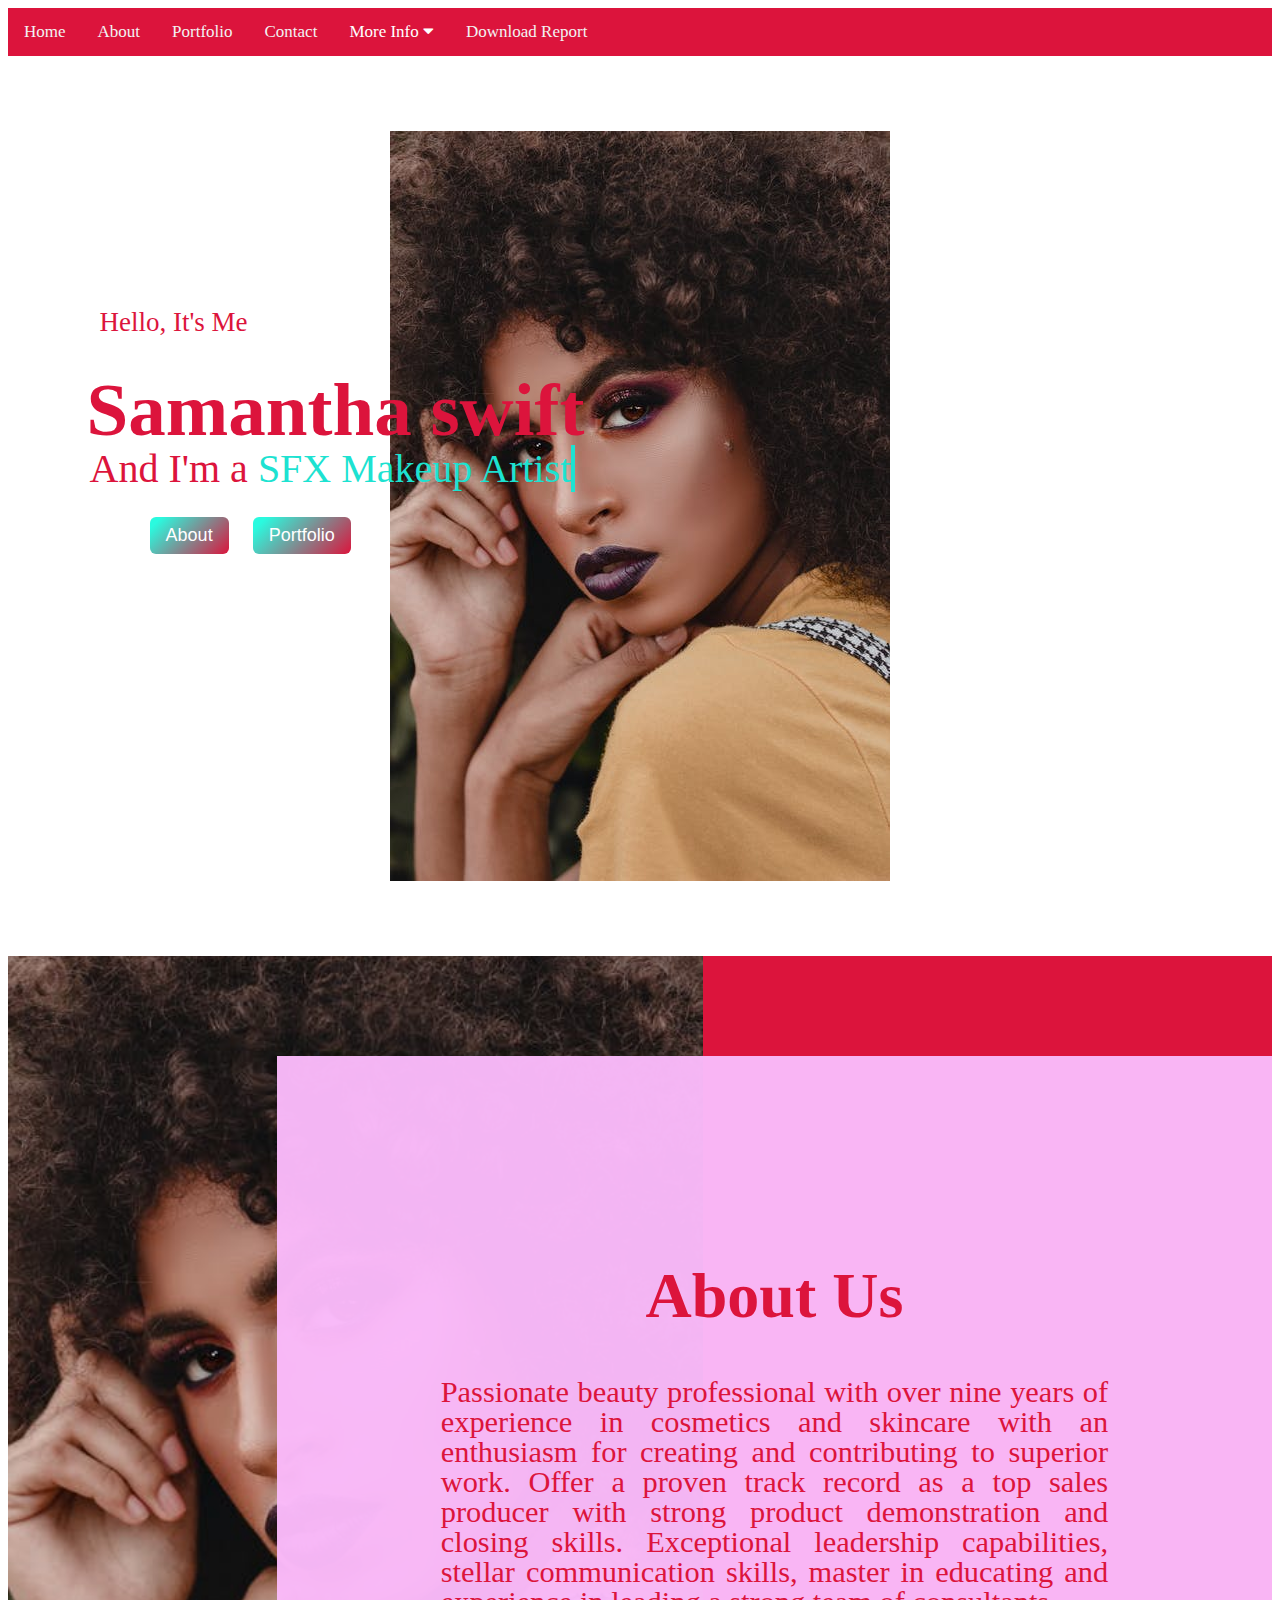
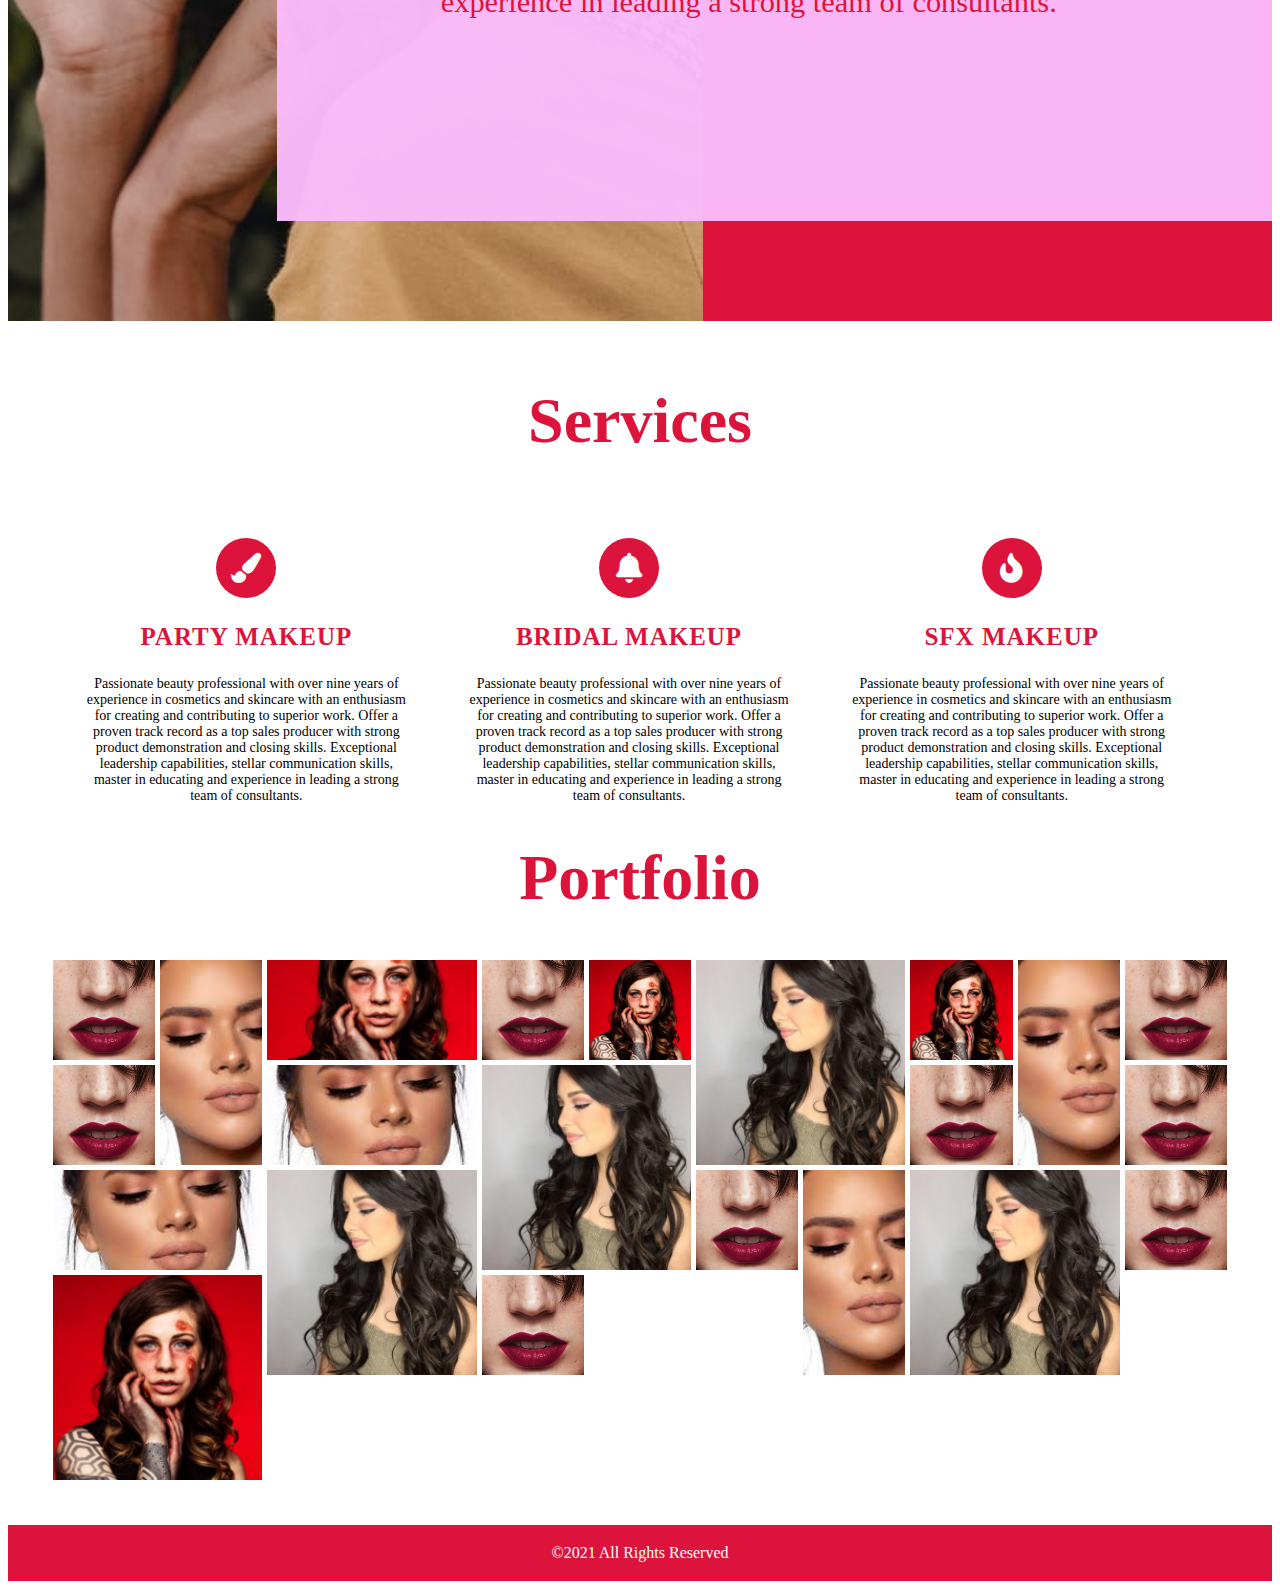
<file: index.html>
<!DOCTYPE html>
<html lang="en">
<head>
    <meta charset="UTF-8">
    <meta http-equiv="X-UA-Compatible" content="IE=edge">
    <meta name="viewport" content="width=device-width, initial-scale=1.0">
    <link rel="stylesheet" href="https://cdnjs.cloudflare.com/ajax/libs/font-awesome/5.15.2/css/all.min.css"/>
    <link rel="stylesheet" href="style.css">
    <title>makeista</title>
</head>
<body>
<!--Navbar-->
<div class="topnav" id="myTopnav">
    <a href="#home">Home</a>
    <a href="#about">About</a>
    <a href="#portfolio">Portfolio</a>
    <a href="contact.html">Contact</a>

    <div class="dropdown">
      <button class="dropbtn">More Info
        <i class="fa fa-caret-down"></i>
      </button>
      <div class="dropdown-content">
        <a href="#services">Services</a>
        <a href="#portfolio">Portfolio</a>
      </div>
    </div> 
    <a href="Document.pdf">Download Report</a>
    <a href="javascript:void(0);" style="font-size:15px;" class="icon" onclick="myFunction()">&#9776;</a>
  </div>
  
<!--/ end of Navbar-->

<!--header-->
<header>
<div class="content">
    <div class="text-content">
      <div class="text">Hello, It's Me </div>
      <div class="name">Samantha swift</div>
      <div class="job">
        <div class="job">
          <span>And I'm a</span>
           <div class="typing-text">
             <span class="one"> SFX Makeup Artist</span>
           </div>
         </div>
      </div>
      <div class="buttons">
  <input type="button" onclick="window.location.href = '#about';" value="About"/>
  <input type="button" onclick="window.location.href = '#portfolio';" value="Portfolio"/>
</div>
    </div>
    <div class="girl">
      <!--<img src="images/girl.png" alt="">-->
    </div>
  </div>
</header>
<!-- / end of header-->
    <!-- About section-->
    <div class="about-section" id="about">
        <div class="inner-container">
            <h2>About Us</h2>
            <p class="text">
                Passionate beauty professional with over nine years of experience in cosmetics and skincare with an enthusiasm for creating and contributing to superior work. Offer a proven track record as a top sales producer with strong product demonstration and closing skills. Exceptional leadership capabilities, stellar communication skills, master in educating and experience in leading a strong team of consultants.
            </p>
        </div>
    </div>
    <!-- / end of  About section-->

<!--services section-->
<div class="wrapper" id="services">
    <h2>
  Services</h2>
  <div class="line">
  </div>
  <div class="single-service">
        <div class="social">
  <i class="fa fa-paint-brush"></i></div>
  <span></span>
         <h3>
  Party Makeup</h3>
  <p>
    Passionate beauty professional with over nine years of experience in cosmetics and skincare with an enthusiasm for creating and contributing to superior work. Offer a proven track record as a top sales producer with strong product demonstration and closing skills. Exceptional leadership capabilities, stellar communication skills, master in educating and experience in leading a strong team of consultants.
 </p>
  </div>
  <div class="single-service">
        <div class="social">
  <i class="fa fa-bell"></i></div>
  <span></span>
         <h3>
  Bridal Makeup</h3>
  <p>
    Passionate beauty professional with over nine years of experience in cosmetics and skincare with an enthusiasm for creating and contributing to superior work. Offer a proven track record as a top sales producer with strong product demonstration and closing skills. Exceptional leadership capabilities, stellar communication skills, master in educating and experience in leading a strong team of consultants.
 </p>
  </div>
  <div class="single-service">
        <div class="social">
  <i class="fa fa-fire"></i></div>
  <span></span>
         <h3>
  SFX Makeup</h3>
  <p>
    Passionate beauty professional with over nine years of experience in cosmetics and skincare with an enthusiasm for creating and contributing to superior work. Offer a proven track record as a top sales producer with strong product demonstration and closing skills. Exceptional leadership capabilities, stellar communication skills, master in educating and experience in leading a strong team of consultants.
  </p>
  </div>
  </div>
<!-- / end of services section-->


    <!-- Photo Grid -->
    <h2>Portfolio</h2>
    <div class="container" id="portfolio">
        <div><img src="/images/portfolio/lipstick.jpg" /></div>
        <div class="vertical"><img src="/images/portfolio/eye.jfif" /></div>
        <div class="horizontal"><img src="/images/portfolio/sfx.jfif" /></div>
        <div><img src="/images/portfolio/lipstick.jpg" /></div>
        <div><img src="/images/portfolio/sfx.jfif" /></div>
        <div class="big"><img src="/images/portfolio/hair.jpg" /></div>
        <div><img src="/images/portfolio/sfx.jfif" /></div>
        <div class="vertical"><img src="/images/portfolio/eye.jfif" /></div>
        <div><img src="/images/portfolio/lipstick.jpg" /></div>
        <div class="horizontal"><img src="/images/portfolio/eye.jfif" /></div>
        <div><img src="/images/portfolio/lipstick.jpg" /></div>
        <div class="big"><img src="/images/portfolio/hair.jpg" /></div>
        <div><img src="/images/portfolio/lipstick.jpg" /></div>
        <div class="horizontal"><img src="/images/portfolio/eye.jfif" /></div>
        <div><img src="/images/portfolio/lipstick.jpg" /></div>
        <div class="big"><img src="/images/portfolio/hair.jpg" /></div>
        <div><img src="/images/portfolio/lipstick.jpg" /></div>
        <div class="vertical"><img src="/images/portfolio/eye.jfif" /></div>
        <div class="big"><img src="/images/portfolio/hair.jpg" /></div>
        <div><img src="/images/portfolio/lipstick.jpg" /></div>
        <div class="big"><img src="/images/portfolio/sfx.jfif" /></div>
        <div><img src="/images/portfolio/lipstick.jpg" /></div>
      </div>
  
      <footer>
        <p>&copy;2021 All Rights Reserved </p>
      </footer>

      <script>
        function myFunction() {
          var x = document.getElementById("myTopnav");
          if (x.className === "topnav") {
            x.className += " responsive";
          } else {
            x.className = "topnav";
          }
        }
        </script>
        

</body>
</html>
</file>
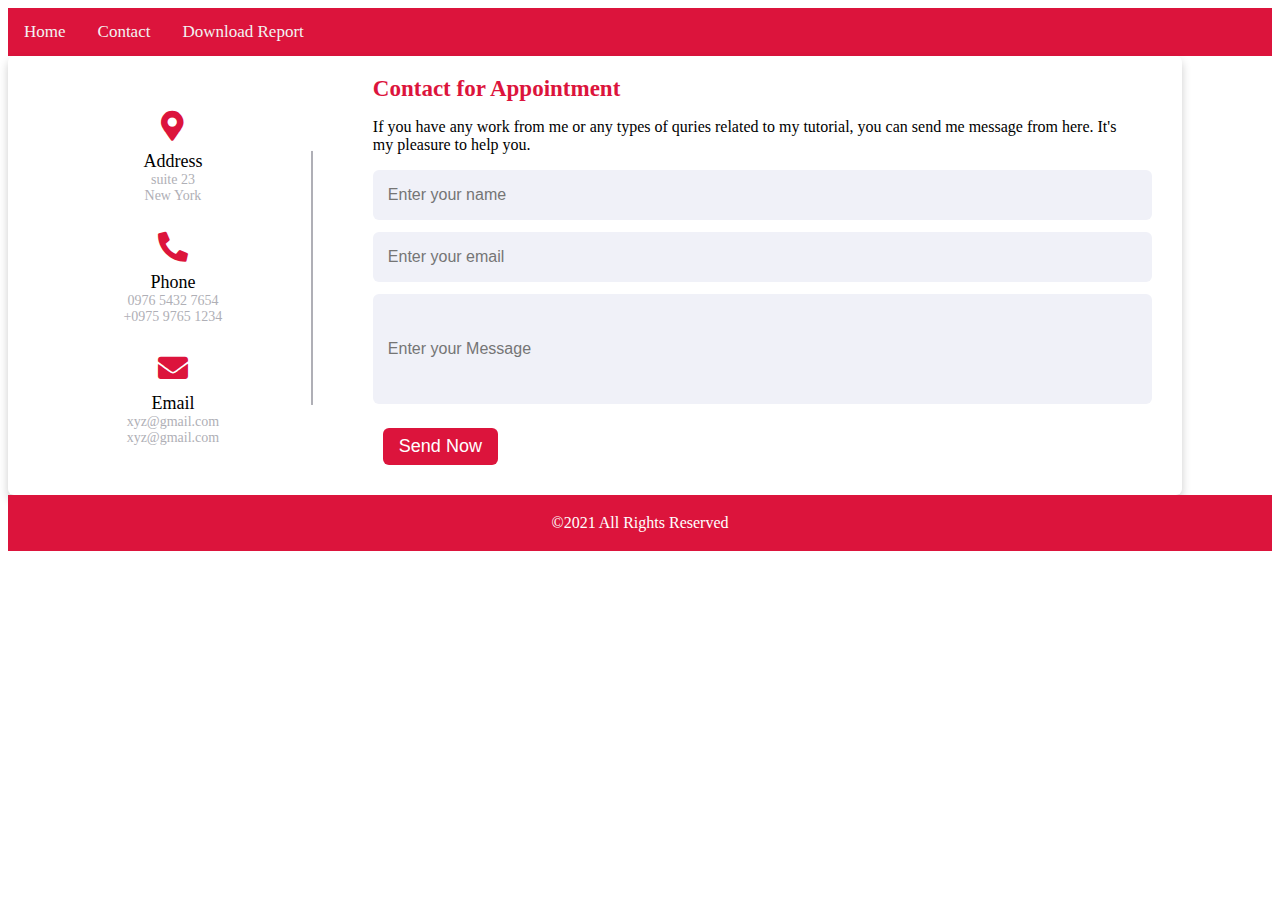
<file: contact.html>
<!DOCTYPE html>
<html lang="en">
<head>
    <meta charset="UTF-8">
    <meta http-equiv="X-UA-Compatible" content="IE=edge">
    <meta name="viewport" content="width=device-width, initial-scale=1.0">
    <link rel="stylesheet" href="https://cdnjs.cloudflare.com/ajax/libs/font-awesome/5.15.2/css/all.min.css"/>
    <link rel="stylesheet" href="style.css">
    <title>Contact || makeista</title>
</head>
<body>
<!--Navbar-->
<div class="topnav" id="myTopnav">
    <a href="index.html">Home</a>
    <a href="#contact">Contact</a> 
    <a href="Document.pdf">Download Report</a>
    <a href="javascript:void(0);" style="font-size:15px;" class="icon" onclick="myFunction()">&#9776;</a>
  </div>
  
<!--/ end of Navbar-->
<!-- CONTACT SECTION -->
<div class="container-contact">
    <div class="content">
      <div class="left-side">
        <div class="address details">
          <i class="fas fa-map-marker-alt"></i>
          <div class="topic">Address</div>
          <div class="text-one">suite 23</div>
          <div class="text-two">New York</div>
        </div>
        <div class="phone details">
          <i class="fas fa-phone-alt"></i>
          <div class="topic">Phone</div>
          <div class="text-one">0976 5432 7654</div>
          <div class="text-two">+0975 9765 1234</div>
        </div>
        <div class="email details">
          <i class="fas fa-envelope"></i>
          <div class="topic">Email</div>
          <div class="text-one">xyz@gmail.com</div>
          <div class="text-two">xyz@gmail.com</div>
        </div>
      </div>
      <div class="right-side">
        <div class="topic-text">Contact for Appointment</div>
        <p>If you have any work from me or any types of quries related to my tutorial, you can send me message from here. It's my pleasure to help you.</p>
      <form action="#">
        <div class="input-box">
          <input type="text" placeholder="Enter your name">
        </div>
        <div class="input-box">
          <input type="text" placeholder="Enter your email">
        </div>
        <div class="input-box message-box">
            <input type="text" placeholder="Enter your Message">
        </div>
        <div class="button">
          <input type="button" value="Send Now" >
        </div>
      </form>
    </div>
    </div>
  </div>


  <footer>
    <p>&copy;2021 All Rights Reserved </p>
  </footer>

  <script>
    function myFunction() {
      var x = document.getElementById("myTopnav");
      if (x.className === "topnav") {
        x.className += " responsive";
      } else {
        x.className = "topnav";
      }
    }
    </script>
<!-- / END OF CONTACT SECTION-->
</file>
<file: style.css>
:root{
    --crimson:crimson;
    --fontsize:4rem;
}
/* width */
::-webkit-scrollbar {
    width: 15px;
    cursor: pointer;
  }
  
  /* Track */
  ::-webkit-scrollbar-track {
    background: rgba(250, 186, 250, 0.972); 
  }
   
  /* Handle */
  ::-webkit-scrollbar-thumb {
    background: var(--crimson); 
  }
  
  /* Handle on hover */
  ::-webkit-scrollbar-thumb:hover {
    background: var(--crimson); 
  }
/*Nav bar section*/
.topnav {
    overflow: hidden;
    background-color: var(--crimson);
  }
  
  .topnav a {
    float: left;
    display: block;
    color: #f2f2f2;
    text-align: center;
    padding: 14px 16px;
    text-decoration: none;
    font-size: 17px;
  }  
  .topnav .icon {
    display: none;
  }
  
  .dropdown {
    float: left;
    overflow: hidden;
  }
  
  .dropdown .dropbtn {
    font-size: 17px;    
    border: none;
    outline: none;
    color: white;
    padding: 14px 16px;
    background-color: inherit;
    font-family: inherit;
    margin: 0;
  }
  
  .dropdown-content {
    display: none;
    position: absolute;
    background-color: var(--crimson);
    min-width: 160px;
    box-shadow: 0px 8px 16px 0px rgba(0,0,0,0.2);
    z-index: 1;
  }
  
  .dropdown-content a {
    float: none;
    color: #fff;
    padding: 12px 16px;
    text-decoration: none;
    display: block;
    text-align: left;
  }
  
  .topnav a:hover, .dropdown:hover .dropbtn {
    background-color: #fff;
    color: var(--crimson);
  }
  
  .dropdown-content a:hover {
    background-color: #ddd;
    color: var(--crimson);
  }
  
  .dropdown:hover .dropdown-content {
    display: block;
  }
  
  @media screen and (max-width: 600px) {
    .topnav a:not(:first-child), .dropdown .dropbtn {
      display: none;
    }
    .topnav a.icon {
      float: right;
      display: block;
    }
  }
  
  @media screen and (max-width: 600px) {
    .topnav.responsive {position: relative;}
    .topnav.responsive .icon {
      position: absolute;
      right: 0;
      top: 0;
    }
    .topnav.responsive a {
      float: none;
      display: block;
      text-align: left;
    }
    .topnav.responsive .dropdown {float: none;}
    .topnav.responsive .dropdown-content {position: relative;}
    .topnav.responsive .dropdown .dropbtn {
      display: block;
      width: 100%;
      text-align: left;
    }
  }
  /*End of nav bar*/

/*header*/
header{
    height: 100vh;
    width: 100%;
    background: url("/images/header/hero.jpeg") no-repeat;
    background-position: center;
  }
  
.text-content{
    position: absolute;
    top: 33%;
    left: 7%;
    z-index: 12;
  }
  header .text-content .text{
    font-size: 27px;
    color: crimson;
  }
  header .text-content .name{
  color: crimson;
   font-size: 75px;
   font-weight: 600;
   margin: -20px 0 0 -3px;
  }
  header .text-content .job{
   color: crimson;
   font-size: 40px;
   margin: 5px 0;
   margin-top: -4px;
   display: flex;
  }
  .text-content .typing-text{
    margin-left: 10px;
    overflow: hidden;
    white-space: nowrap;
    border-right: 4px solid #1de2d1;
    animation: typing 5s steps(15) infinite;
  }
  @keyframes typing{
    0%{
      width: 0ch;
    }
    50%{
      width: 17ch;
    }
    100%{
      width: 0ch;
    }
  }
  .text-content .job .one{
    color: #1de2d1;
  }
  .text-content .job .two{
    color: #1de2d1;
  }
  .buttons{
    margin: 20px 0 0 50px;
  }
  .text-content .buttons button,input[type=button]{
    outline: none;
    margin: 0 10px;
    border: none;
    border-radius: 6px;
    font-size: 18px;
    color: #fff;
    padding: 8px 16px;
    cursor: pointer;
    transition: all 0.3s ease;
    background-image: linear-gradient( 135deg, #2AFADF     10%, crimson 100%);
  }
  .buttons button:hover{
    transform: scale(0.97);
  }
  .content .girl img{
    position: absolute;
    height: 95%;
    bottom: 0;
    right: 80px;
    position: absolute;
  }
  header .media-icons{
    display: flex;
    flex-direction: column;
    position: absolute;
    right: 40px;
    bottom: 40px;
  }
/*/ end of header*/

/*ABOUT SECTION*/
.about-section{
    background: url(/images/header/hero.jpeg) no-repeat left;
    background-size: 55%;
    background-color: var(--crimson);
    overflow: hidden;
    padding: 100px 0;
}

.inner-container{
    width: 55%;
    float: right;
    background-color: rgba(250, 186, 250, 0.972);
    padding: 150px;
}
.text{
    font-size: 1.9rem;
    color: var(--crimson);
    line-height: 30px;
    text-align: justify;
    margin-bottom: 40px;
    padding: 2%;
}

@media screen and (max-width:1200px){
    .inner-container{
        padding: 80px;
    }
    
}

@media screen and (max-width:1000px){
    .about-section{
        background-size: 100%;
        padding: 100px 60px;
    }
    .inner-container{
        width: 100%;
    }
    .text{
        margin-left: 17%;
    }
}

@media screen and (max-width:600px){
    .about-section{
        padding: 0;
    }
    .inner-container{
        padding: 60px;
    }
  .text{
      margin-left: 17%;
  }
}
/* / END OF ABOUT SECTION*/

/*services section*/
.wrapper{
    width: 1170px;
    margin: 5% auto;
}

.single-service {
position: relative;
width: 31%;
height: 320px;
background: #fff;
box-sizing: border-box;
padding: 0 15px;
transition: .5s;
overflow: hidden;
float: left;
margin: 0 10px;
text-align: center;
}
.line {
width: 150px;
height: 3px;
background: #fff;
margin: 0 auto 60px auto;
}
.single-service p{            
    color: black;
    font-size: 14px;
}
.single-service h3 {
    font-size: 25px;
    text-transform: uppercase;
    font-family: poppins;
    letter-spacing: 1px;
    color: var(--crimson);
}
.social {
width: 60px;
height: 60px;
background: var(--crimson);
border-radius: 50%;
margin: 5% auto;
}
.social i {
font-size: 30px;
padding: 15px;
    color: #fff;
}
.single-service:hover{
    box-shadow: 0 30px 35px rgba(0,0,0,0.7);
}
.single-service span {
position: absolute;
top: 0;
left: -110%;
width: 100%;
height: 100%;
background: var(--crimson);
transition: .7s;
transform: skewX(10deg);
}
.single-service:hover span{
    left: 110%;
}

@media (max-width:1000px){
    .wrapper {
width: 100%;
}
.single-service {
width: 95%;
margin-bottom: 30px;
}
.wrapper h2 {
font-size: 30px;
}
}

/* / end of services section*/

h2{
    text-align: center;
    color: var(--crimson);
    font-size: var(--fontsize);
    margin-bottom: 0;
}


.container {
    display: grid;
    grid-gap: 5px;
    grid-template-columns: repeat(auto-fit, minmax(100px, 1fr));
    grid-auto-rows: 100px;
    grid-auto-flow: dense;
    padding: 45px;
    
}

img {
    width: 100%;
    height: 100%;
    object-fit: cover;
}

.horizontal {
    grid-column: span 2;
}

.vertical {
    grid-row: span 2;
}

.big {
    grid-column: span 2;
    grid-row: span 2;
}
/*Contact section*/
.container-contact{
    width: 85%;
    background: #fff;
    border-radius: 6px;
    padding: 20px 60px 30px 40px;
    box-shadow: 0 5px 10px rgba(0, 0, 0, 0.2);
  }
  .container-contact .content{
    display: flex;
    align-items: center;
    justify-content: space-between;
  }
  .container-contact .content .left-side{
    width: 25%;
    height: 100%;
    display: flex;
    flex-direction: column;
    align-items: center;
    justify-content: center;
    margin-top: 15px;
    position: relative;
  }
  .content .left-side::before{
    content: '';
    position: absolute;
    height: 70%;
    width: 2px;
    right: -15px;
    top: 50%;
    transform: translateY(-50%);
    background: #afafb6;
  }
  .content .left-side .details{
    margin: 14px;
    text-align: center;
  }
  .content .left-side .details i{
    font-size: 30px;
    color: crimson;
    margin-bottom: 10px;
  }
  .content .left-side .details .topic{
    font-size: 18px;
    font-weight: 500;
  }
  .content .left-side .details .text-one,
  .content .left-side .details .text-two{
    font-size: 14px;
    color: #afafb6;
  }
  .container-contact .content .right-side{
    width: 75%;
    margin-left: 75px;
  }
  .content .right-side .topic-text{
    font-size: 23px;
    font-weight: 600;
    color: crimson;
  }
  .right-side .input-box{
    height: 50px;
    width: 100%;
    margin: 12px 0;
  }
  .right-side .input-box input,
  .right-side .input-box textarea{
    height: 100%;
    width: 100%;
    border: none;
    outline: none;
    font-size: 16px;
    background: #F0F1F8;
    border-radius: 6px;
    padding: 0 15px;
    resize: none;
  }
  .right-side .message-box{
    min-height: 110px;
  }
  .right-side .input-box textarea{
    padding-top: 6px;
  }
  .right-side .button{
    display: inline-block;
    margin-top: 12px;
  }
  .right-side .button input[type="button"]{
    color: #fff;
    font-size: 18px;
    outline: none;
    border: none;
    padding: 8px 16px;
    border-radius: 6px;
    background: crimson;
    cursor: pointer;
    transition: all 0.3s ease;
  }
  .button input[type="button"]:hover{
    background: white;
    color: crimson;
    border: 2px solid crimson;
  }
  
  @media (max-width: 950px) {
    .container-contact{
      width: 90%;
      padding: 30px 40px 40px 35px ;
    }
    .container-contact .content .right-side{
     width: 75%;
     margin-left: 55px;
  }
  }
  @media (max-width: 820px) {
    .container-contact{
      margin: 40px 0;
      height: 100%;
    }
    .container-contact .content{
      flex-direction: column-reverse;
    }
    .container-contact .content .left-side{
     width: 100%;
     flex-direction: row;
     margin-top: 40px;
     justify-content: center;
     flex-wrap: wrap;
   }
   .container-contact .content .left-side::before{
     display: none;
   }
   .container-contact .content .right-side{
     width: 100%;
     margin-left: 0;
   }
  }
  
  
/* / end of Contact section*/

footer {
    text-align: center;
    padding: 3px;
    background-color: var(--crimson);
    color: white;
  }
</file>
